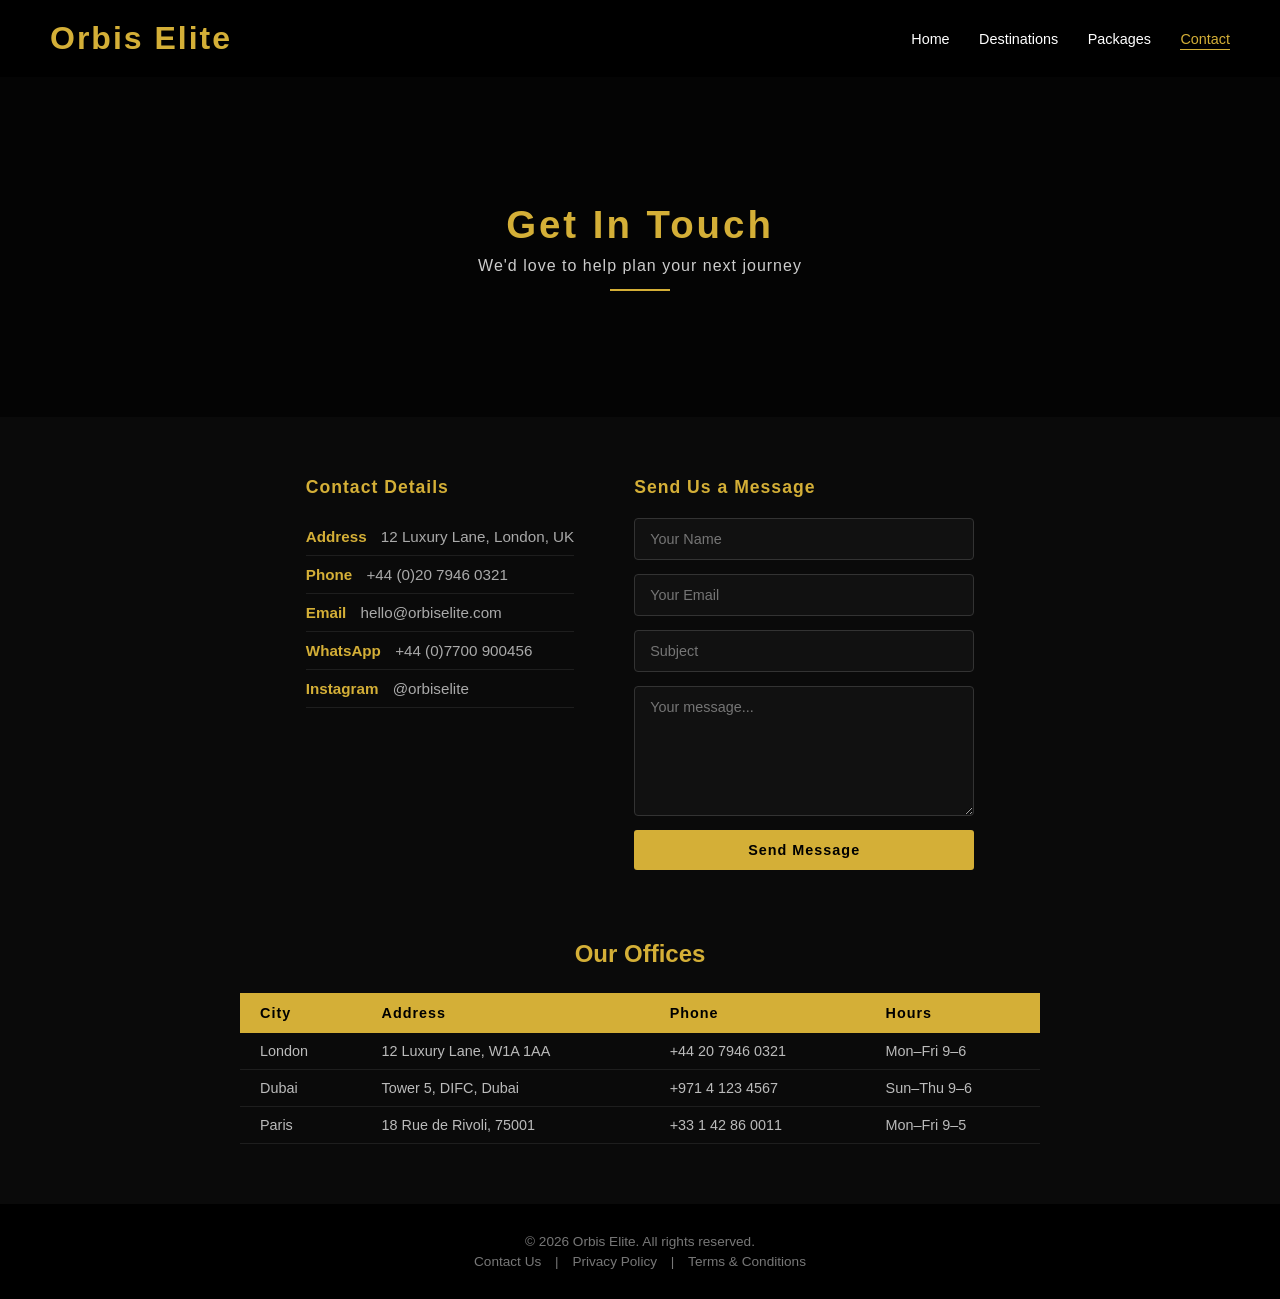
<file: contact.html>
<!DOCTYPE html>
<html lang="en">
<head>
    <meta charset="UTF-8">
    <title>Contact - Orbis Elite</title>
    <link rel="stylesheet" href="style.css">
</head>
<body>

<!-- NAVBAR -->
<header>
    <h1>Orbis Elite</h1>
    <nav>
        <a href="index.html">Home</a>
        <a href="destinations.html">Destinations</a>
        <a href="packages.xml">Packages</a>
        <a href="contact.html" class="active">Contact</a>
    </nav>
</header>

<!-- HERO -->
<section class="contact-hero">
    <div class="contact-hero-overlay">
        <h2>Get In Touch</h2>
        <p>We'd love to help plan your next journey</p>
        <div class="gold-line"></div>
    </div>
</section>

<!-- CONTACT BODY -->
<section class="contact-body">

    <div class="contact-info">
        <h3>Contact Details</h3>
        <ul>
            <li><span>Address</span> 12 Luxury Lane, London, UK</li>
            <li><span>Phone</span> +44 (0)20 7946 0321</li>
            <li><span>Email</span> hello@orbiselite.com</li>
            <li><span>WhatsApp</span> +44 (0)7700 900456</li>
            <li><span>Instagram</span> @orbiselite</li>
        </ul>
    </div>

    <div class="contact-form">
        <h3>Send Us a Message</h3>
        <input type="text" placeholder="Your Name">
        <input type="email" placeholder="Your Email">
        <input type="text" placeholder="Subject">
        <textarea placeholder="Your message..."></textarea>
        <button>Send Message</button>
    </div>

</section>

<!-- OFFICES TABLE -->
<section class="offices-section">
    <h2>Our Offices</h2>
    <table class="offices-table">
        <tr>
            <th>City</th>
            <th>Address</th>
            <th>Phone</th>
            <th>Hours</th>
        </tr>
        <tr>
            <td>London</td>
            <td>12 Luxury Lane, W1A 1AA</td>
            <td>+44 20 7946 0321</td>
            <td>Mon–Fri 9–6</td>
        </tr>
        <tr>
            <td>Dubai</td>
            <td>Tower 5, DIFC, Dubai</td>
            <td>+971 4 123 4567</td>
            <td>Sun–Thu 9–6</td>
        </tr>
        <tr>
            <td>Paris</td>
            <td>18 Rue de Rivoli, 75001</td>
            <td>+33 1 42 86 0011</td>
            <td>Mon–Fri 9–5</td>
        </tr>
    </table>
</section>

<!-- FOOTER -->
<footer>
    <p>© 2026 Orbis Elite. All rights reserved.</p>
    <p>
        <a href="contact.html" style="color:#777; text-decoration:none; margin: 0 10px;">Contact Us</a> |
        <a href="#" style="color:#777; text-decoration:none; margin: 0 10px;">Privacy Policy</a> |
        <a href="#" style="color:#777; text-decoration:none; margin: 0 10px;">Terms & Conditions</a>
    </p>
</footer>

</body>
</html>
</file>
<file: style.css>
/* ===== BASE ===== */
* {
    margin: 0;
    padding: 0;
    box-sizing: border-box;
}

body {
    font-family: 'Segoe UI', sans-serif;
    background: #0a0a0a;
    color: white;
}

/* ===== NAVBAR ===== */
header {
    display: flex;
    align-items: center;
    justify-content: space-between;
    padding: 20px 50px;
    background: black;
}

header h1 {
    color: #d4af37;
    letter-spacing: 2px;
}

nav a {
    color: white;
    margin-left: 25px;
    text-decoration: none;
    transition: 0.3s;
    font-size: 0.9rem;
}

nav a:hover {
    color: #d4af37;
}

nav a.active {
    color: #d4af37;
    border-bottom: 1px solid #d4af37;
    padding-bottom: 2px;
}

/* ===== FOOTER ===== */
footer {
    text-align: center;
    padding: 30px;
    background: black;
    color: #777;
    font-size: 0.85rem;
}

footer p + p {
    margin-top: 5px;
}

/* ===== BUTTONS ===== */
button, .dest-btn {
    padding: 12px 25px;
    background: #d4af37;
    border: none;
    cursor: pointer;
    font-weight: bold;
    transition: background 0.3s;
}

button:hover, .dest-btn:hover {
    background: white;
    color: black;
}

/* ===== SHARED HEADINGS ===== */
h2 {
    color: #d4af37;
    text-align: center;
}

.gold-line {
    width: 60px;
    height: 2px;
    background: #d4af37;
    margin: 14px auto 0;
}

/* ===== HOME: HERO ===== */
.hero {
    height: 100vh;
    background: url('https://images.unsplash.com/photo-1476514525535-07fb3b4ae5f1?w=1600') center/cover;
    background-attachment: fixed;
    position: relative;
}

.overlay {
    height: 100%;
    background: rgba(0,0,0,0.6);
    display: flex;
    flex-direction: column;
    justify-content: center;
    align-items: center;
    text-align: center;
}

.overlay h2 {
    font-size: 3rem;
    letter-spacing: 2px;
}

.overlay p {
    color: #ccc;
    margin-bottom: 20px;
}

/* ===== HOME: TAGLINE ===== */
.tagline {
    text-align: center;
    padding: 60px 20px 30px;
}

.tagline p {
    color: #aaa;
    margin-top: 10px;
}

/* ===== HOME: ABOUT SECTION (paragraph + list requirement) ===== */
.about-section {
    display: flex;
    justify-content: center;
    gap: 60px;
    padding: 50px 80px;
    background: #111;
    flex-wrap: wrap;
}

.about-text {
    max-width: 480px;
}

.about-text h3 {
    color: #d4af37;
    font-size: 1.2rem;
    letter-spacing: 1px;
    margin-bottom: 14px;
}

.about-text p {
    color: #aaa;
    line-height: 1.8;
    font-size: 0.95rem;
}

.about-list h3 {
    color: #d4af37;
    font-size: 1.2rem;
    letter-spacing: 1px;
    margin-bottom: 14px;
}

.about-list ul {
    list-style: none;
    padding: 0;
}

.about-list ul li {
    color: #aaa;
    font-size: 0.95rem;
    padding: 7px 0;
    border-bottom: 1px solid #1e1e1e;
}

.about-list ul li::before {
    content: '—';
    color: #d4af37;
    margin-right: 10px;
}

/* ===== HOME: OPENING HOURS TABLE ===== */
.hours-section {
    padding: 50px 80px;
    text-align: center;
}

.hours-section h2 {
    margin-bottom: 25px;
}

.hours-table {
    width: 100%;
    max-width: 600px;
    margin: 0 auto;
    border-collapse: collapse;
    font-size: 0.9rem;
}

.hours-table th {
    background: #d4af37;
    color: black;
    padding: 12px 20px;
    text-align: left;
    letter-spacing: 1px;
}

.hours-table td {
    padding: 10px 20px;
    border-bottom: 1px solid #1e1e1e;
    color: #bbb;
    text-align: left;
}

.hours-table tr:hover td {
    background: #111;
    color: white;
}

/* ===== HOME: DESTINATION CARDS ===== */
.destinations {
    padding: 20px 0 50px;
}

.cards {
    display: flex;
    justify-content: center;
    gap: 20px;
    padding: 20px;
}

.card {
    text-align: center;
    transition: 0.4s;
}

.card img {
    width: 220px;
    border-radius: 10px;
    transition: 0.4s;
}

.card:hover img {
    transform: scale(1.1);
}

.card:hover {
    transform: translateY(-10px);
}

/* ===== DESTINATIONS PAGE: HERO ===== */
.dest-hero {
    height: 400px;
    background: url('https://images.unsplash.com/photo-1707343848552-893e05dba6ac?w=1600') center/cover;
    background-attachment: fixed;
    position: relative;
}

.dest-hero-overlay {
    height: 100%;
    background: rgba(0,0,0,0.6);
    display: flex;
    flex-direction: column;
    justify-content: center;
    align-items: center;
    text-align: center;
}

.dest-hero-overlay h2 {
    font-size: 2.4rem;
    letter-spacing: 3px;
}

.dest-hero-overlay p {
    color: #ccc;
    margin-top: 10px;
    letter-spacing: 1px;
}

/* ===== DESTINATIONS PAGE: INTRO ===== */
.dest-intro {
    text-align: center;
    padding: 55px 20px 30px;
}

.dest-intro p {
    color: #aaa;
    max-width: 560px;
    margin: 12px auto 0;
    line-height: 1.7;
    font-size: 0.95rem;
}

/* ===== DESTINATIONS PAGE: CARDS GRID ===== */
.dest-grid {
    display: grid;
    grid-template-columns: repeat(3, 1fr);
    gap: 24px;
    max-width: 1200px;
    margin: 40px auto;
    padding: 0 40px;
}

.dest-card {
    background: #111;
    border-radius: 12px;
    overflow: hidden;
    transition: transform 0.4s;
    cursor: pointer;
}

.dest-card:hover {
    transform: translateY(-10px);
}

.dest-card-img-wrap {
    overflow: hidden;
    height: 220px;
}

.dest-card-img {
    width: 100%;
    height: 220px;
    object-fit: cover;
    display: block;
    transition: transform 0.5s;
}

.dest-card:hover .dest-card-img {
    transform: scale(1.06);
}

.dest-card-body {
    padding: 20px;
}

.region {
    color: #888;
    font-size: 0.78rem;
    letter-spacing: 2px;
    text-transform: uppercase;
    margin-bottom: 6px;
}

.dest-card-body h3 {
    color: #d4af37;
    font-size: 1.2rem;
    margin-bottom: 10px;
    letter-spacing: 1px;
}

.dest-card-body p {
    color: #bbb;
    font-size: 0.88rem;
    line-height: 1.6;
    margin-bottom: 16px;
}

.dest-tags {
    display: flex;
    gap: 8px;
    flex-wrap: wrap;
    margin-bottom: 16px;
}

.tag {
    background: rgba(212,175,55,0.1);
    border: 1px solid rgba(212,175,55,0.3);
    color: #d4af37;
    font-size: 0.72rem;
    padding: 3px 10px;
    border-radius: 20px;
    letter-spacing: 0.5px;
}

.dest-btn {
    display: inline-block;
    padding: 9px 20px;
    background: transparent;
    border: 1px solid #d4af37;
    color: #d4af37;
    font-size: 0.82rem;
    font-weight: bold;
    letter-spacing: 1px;
    cursor: pointer;
    transition: all 0.3s;
    border-radius: 3px;
}

.dest-btn:hover {
    background: #d4af37;
    color: black;
}

/* ===== DESTINATIONS PAGE: STATS STRIP ===== */
.highlight-strip {
    background: #111;
    padding: 60px 40px;
    margin-top: 20px;
    display: flex;
    justify-content: center;
    gap: 60px;
    text-align: center;
}

.stat-num {
    font-size: 2rem;
    color: #d4af37;
    font-weight: bold;
}

.stat-label {
    color: #888;
    font-size: 0.82rem;
    letter-spacing: 1px;
    text-transform: uppercase;
    margin-top: 4px;
}

/* ===== CONTACT PAGE ===== */
.contact-hero {
    height: 340px;
    background: url('https://images.unsplash.com/photo-1423666639041-f56000c27a9a?w=1600') center/cover;
    background-attachment: fixed;
    position: relative;
}

.contact-hero-overlay {
    height: 100%;
    background: rgba(0,0,0,0.6);
    display: flex;
    flex-direction: column;
    justify-content: center;
    align-items: center;
    text-align: center;
}

.contact-hero-overlay h2 {
    font-size: 2.4rem;
    letter-spacing: 3px;
}

.contact-hero-overlay p {
    color: #ccc;
    margin-top: 10px;
    letter-spacing: 1px;
}

.contact-body {
    display: flex;
    justify-content: center;
    gap: 60px;
    padding: 60px 80px;
    flex-wrap: wrap;
}

.contact-info h3 {
    color: #d4af37;
    letter-spacing: 1px;
    margin-bottom: 20px;
    font-size: 1.1rem;
}

.contact-info ul {
    list-style: none;
    padding: 0;
}

.contact-info ul li {
    color: #aaa;
    font-size: 0.95rem;
    padding: 10px 0;
    border-bottom: 1px solid #1e1e1e;
}

.contact-info ul li span {
    color: #d4af37;
    margin-right: 10px;
    font-weight: bold;
}

.contact-form h3 {
    color: #d4af37;
    letter-spacing: 1px;
    margin-bottom: 20px;
    font-size: 1.1rem;
}

.contact-form input,
.contact-form textarea {
    display: block;
    width: 100%;
    background: #111;
    border: 1px solid #333;
    color: white;
    padding: 12px 15px;
    font-family: 'Segoe UI', sans-serif;
    font-size: 0.9rem;
    margin-bottom: 14px;
    border-radius: 4px;
    min-width: 340px;
}

.contact-form input:focus,
.contact-form textarea:focus {
    outline: none;
    border-color: #d4af37;
}

.contact-form textarea {
    height: 130px;
    resize: vertical;
}

.contact-form button {
    width: 100%;
    border-radius: 3px;
    font-size: 0.9rem;
    letter-spacing: 1px;
}

/* ===== CONTACT PAGE: OFFICE TABLE ===== */
.offices-section {
    padding: 10px 80px 60px;
    text-align: center;
}

.offices-section h2 {
    margin-bottom: 25px;
}

.offices-table {
    width: 100%;
    max-width: 800px;
    margin: 0 auto;
    border-collapse: collapse;
    font-size: 0.9rem;
}

.offices-table th {
    background: #d4af37;
    color: black;
    padding: 12px 20px;
    text-align: left;
    letter-spacing: 1px;
}

.offices-table td {
    padding: 10px 20px;
    border-bottom: 1px solid #1e1e1e;
    color: #bbb;
    text-align: left;
}

.offices-table tr:hover td {
    background: #111;
    color: white;
}
</file>
